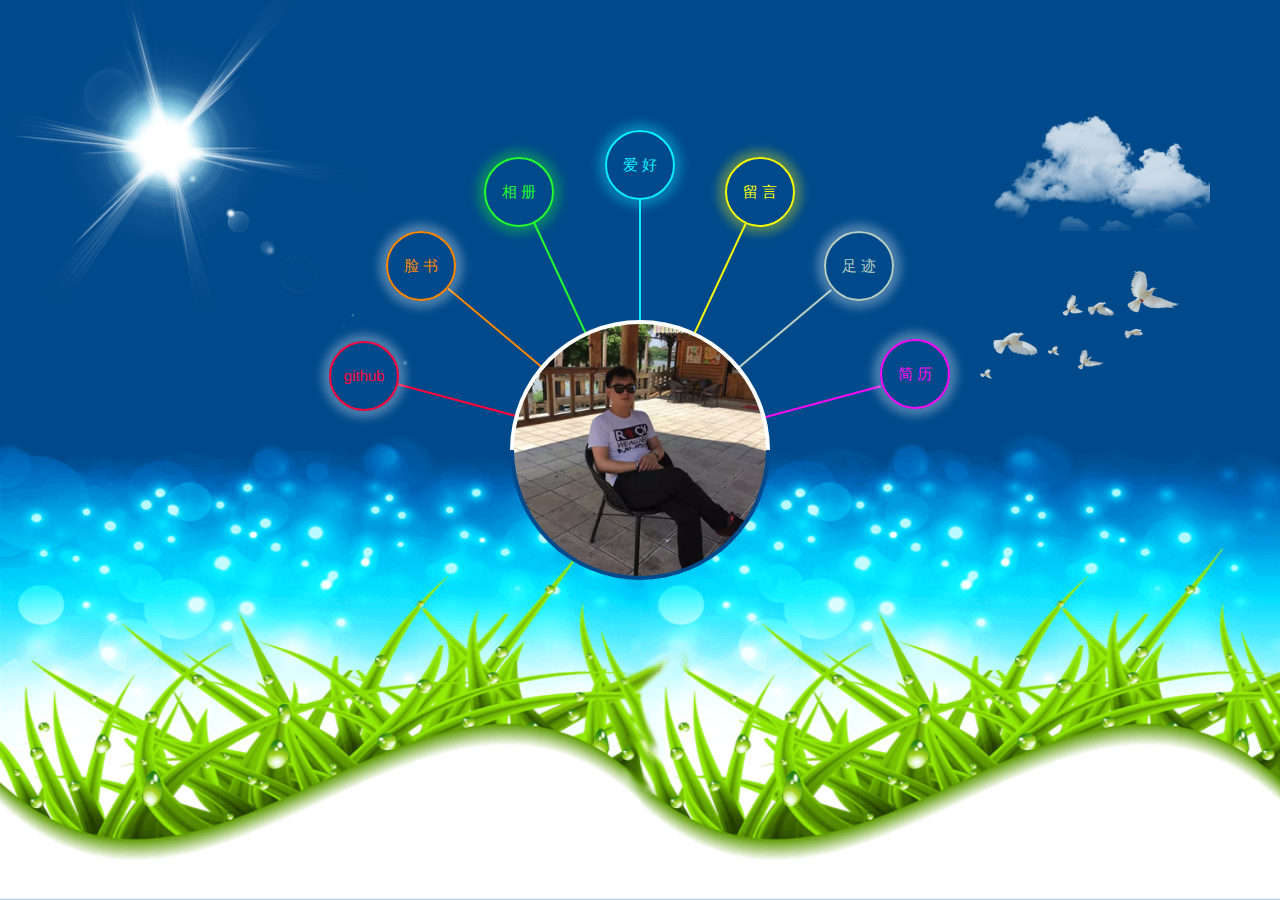
<file: index.html>
<!DOCTYPE html>
<html lang="en">
<head>
	<meta charset="UTF-8">
	<title>webzhong</title>
	<meta name="description" content="钟望，前端开发工程师">
	<meta name="keywords" content="钟望、钟、望、zhongwang、zhong、wang、webzhong、webzhongwang">
	<link href="http://webzhong.com/favorite.ico" rel="icon" type="image/x-icon">
	<link href="http://webzhong.com/favorite.ico" rel="icon" type="image/x-icon">
	<link rel="stylesheet" href="css/style.css">
</head>
<body class="home">
	<div class="bottom"></div>
	<div class="wrap">
		<section>
			<img src="images/sun.png" alt="" class="sun">
			<img src="images/bird.png" alt="" class="bird">
			<img src="images/cloud.png" alt="" class="cloud">
		</section>
		<section class="photo">
			<div class="photo-t"></div>
			<div class="photo-b"></div>
			<div class="photo-img">
				<img src="images/me.jpg" alt="">
			</div>
		</section>
		<section class="ct">
			<div class="item-line item1"></div>
			<a class="item-block item1" target="_blank" href="https://github.com/webzhongwang" >github</a>

			<div class="item-line item2"></div>
			<a class="item-block item2" target="_blank" href="https://www.facebook.com/qianyu.web">脸 书</a>

			<div class="item-line item3"></div>
			<a class="item-block item3" target="_blank" href="photo.html">相 册</a>

			<div class="item-line item4"></div>
			<a class="item-block item4" target="_blank" href="favorite.html">爱 好</a>

			<div class="item-line item5"></div>
			<a class="item-block item5" target="_blank" href="message.html">留 言</a>

			<div class="item-line item6"></div>
			<a class="item-block item6" target="_blank" href="trace.html">足 迹</a>

			<div class="item-line item7"></div>
			<a class="item-block item7" target="_blank" href="http://me.webzhong.com/">简 历</a>

			<!-- <div class="item-line item8"></div> -->
		</section>
	</div>
</body>
</html>
</file>
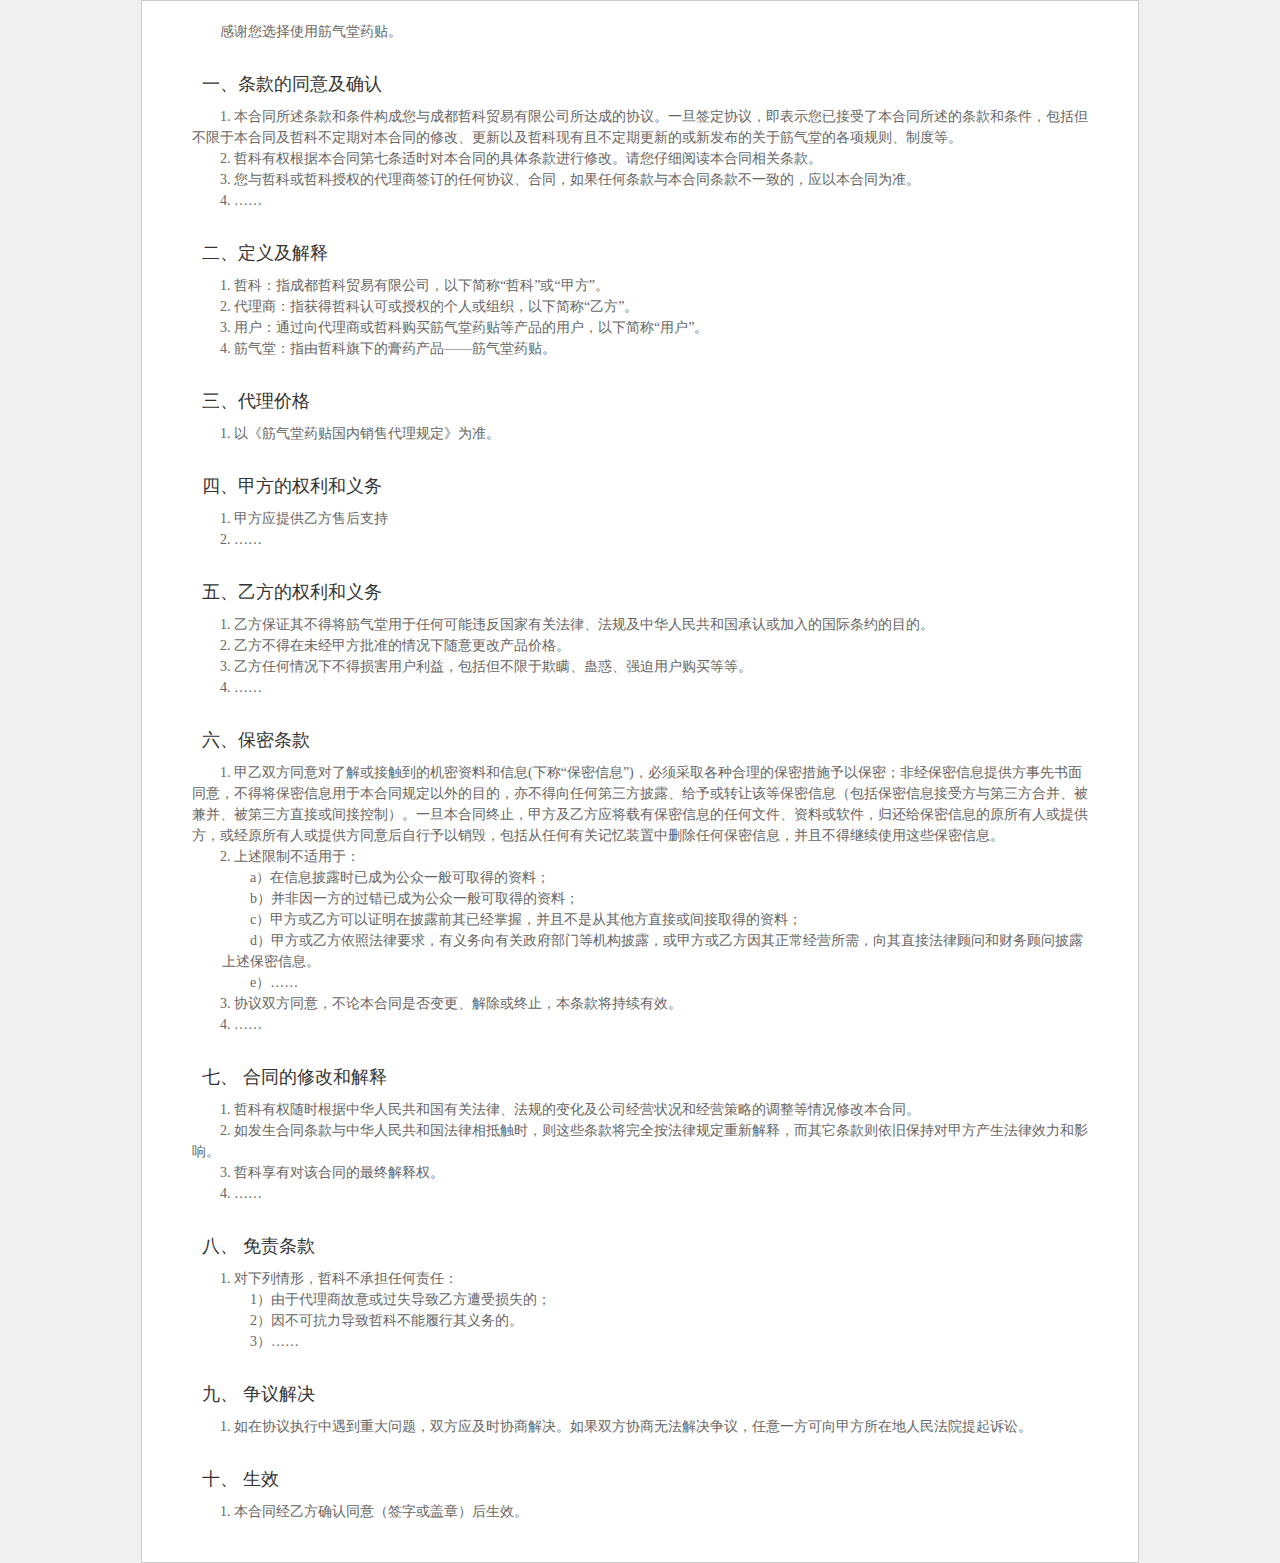
<file: contract.html>
<html lang="en"><head>
	<meta charset="UTF-8">
	<title>筋气堂合同</title>
	<style type="text/css">
		*{
			padding: 0;
			margin:0;
		}
		body{
			background-color: #f0f0f0;
		}
		.wrap{
			background-color: #fff;
			border:1px solid #ccc;
			width:70%;
			max-width: 1600px;
			margin:0 auto;
			color:#666;
			padding: 20px 50px;
		}
		.second-p{
			padding-left: 30px;
		}
		.wrap section{
			margin-bottom:20px;
		}
		.wrap section header{
			padding: 10px;
			font-size: 18px;
			color:#333;
		}
		.wrap section p{
			text-indent: 2em;
			line-height: 1.5em;
			font-size: 14px;
		}
		.title{
			padding: 20px 0;
			text-align: center;
			font-size: 30px;
			font-family: "Micorsoft YaHei";
		}
	</style>
</head>
<body>
	<div class="wrap">
		<section>
			<p>感谢您选择使用筋气堂药贴。</p>
		</section>
		<section>
			<header>一、条款的同意及确认</header>
			<div class="info">
				<p>1. 本合同所述条款和条件构成您与成都哲科贸易有限公司所达成的协议。一旦签定协议，即表示您已接受了本合同所述的条款和条件，包括但不限于本合同及哲科不定期对本合同的修改、更新以及哲科现有且不定期更新的或新发布的关于筋气堂的各项规则、制度等。</p>
				<p>2. 哲科有权根据本合同第七条适时对本合同的具体条款进行修改。请您仔细阅读本合同相关条款。</p>
				<p>3. 您与哲科或哲科授权的代理商签订的任何协议、合同，如果任何条款与本合同条款不一致的，应以本合同为准。</p>
				<p>4. ……</p>
			</div>
		</section>
		<section>
			<header>二、定义及解释</header>
			<div class="info">
				<p>1. 哲科：指成都哲科贸易有限公司，以下简称“哲科”或“甲方”。</p>
				<p>2. 代理商：指获得哲科认可或授权的个人或组织，以下简称“乙方”。</p>
				<p>3. 用户：通过向代理商或哲科购买筋气堂药贴等产品的用户，以下简称“用户”。</p>
				<p>4. 筋气堂：指由哲科旗下的膏药产品——筋气堂药贴。</p>
			</div>
		</section>
		<section>
			<header>三、代理价格</header>
			<div class="info">
				<p>1. 以《筋气堂药贴国内销售代理规定》为准。</p>
			</div>
		</section>
		<section>
			<header>四、甲方的权利和义务</header>
			<div class="info">
				<p>1. 甲方应提供乙方售后支持</p>
				<p>2. ……</p>
			</div>
		</section>
		<section>
			<header>五、乙方的权利和义务</header>
			<div class="info">
				<p>1. 乙方保证其不得将筋气堂用于任何可能违反国家有关法律、法规及中华人民共和国承认或加入的国际条约的目的。</p>
				<p>2. 乙方不得在未经甲方批准的情况下随意更改产品价格。</p>
				<p>3. 乙方任何情况下不得损害用户利益，包括但不限于欺瞒、蛊惑、强迫用户购买等等。</p>
				<p>4. ……</p>
			</div>
		</section>
		<section>
			<header>六、保密条款</header>
			<div class="info">
				<p>1. 甲乙双方同意对了解或接触到的机密资料和信息(下称“保密信息”)，必须采取各种合理的保密措施予以保密；非经保密信息提供方事先书面同意，不得将保密信息用于本合同规定以外的目的，亦不得向任何第三方披露、给予或转让该等保密信息（包括保密信息接受方与第三方合并、被兼并、被第三方直接或间接控制）。一旦本合同终止，甲方及乙方应将载有保密信息的任何文件、资料或软件，归还给保密信息的原所有人或提供方，或经原所有人或提供方同意后自行予以销毁，包括从任何有关记忆装置中删除任何保密信息，并且不得继续使用这些保密信息。</p>
				<p>2. 上述限制不适用于：</p>
				<div class="second-p">
					<p>a）在信息披露时已成为公众一般可取得的资料；</p>
					<p>b）并非因一方的过错已成为公众一般可取得的资料；</p>
					<p>c）甲方或乙方可以证明在披露前其已经掌握，并且不是从其他方直接或间接取得的资料；</p>
					<p>d）甲方或乙方依照法律要求，有义务向有关政府部门等机构披露，或甲方或乙方因其正常经营所需，向其直接法律顾问和财务顾问披露上述保密信息。</p>
					<p>e）……</p>
				</div>
				<p>3. 协议双方同意，不论本合同是否变更、解除或终止，本条款将持续有效。</p>
				<p>4. ……</p>
			</div>
		</section>
		<section>
			<header>七、 合同的修改和解释</header>
			<div class="info">
				<p>1. 哲科有权随时根据中华人民共和国有关法律、法规的变化及公司经营状况和经营策略的调整等情况修改本合同。</p>
				<p>2. 如发生合同条款与中华人民共和国法律相抵触时，则这些条款将完全按法律规定重新解释，而其它条款则依旧保持对甲方产生法律效力和影响。</p>
				<p>3. 哲科享有对该合同的最终解释权。</p>
				<p>4. ……</p>
			</div>
		</section>
		<section>
			<header>八、 免责条款</header>
			<div class="info">
				<p>1. 对下列情形，哲科不承担任何责任：</p>
				<div class="second-p">
					<p>1）由于代理商故意或过失导致乙方遭受损失的；</p>
					<p>2）因不可抗力导致哲科不能履行其义务的。</p>
					<p>3）……</p>
				</div>
			</div>
		</section>
		<section>
			<header>九、 争议解决</header>
			<div class="info">
				<p>1. 如在协议执行中遇到重大问题，双方应及时协商解决。如果双方协商无法解决争议，任意一方可向甲方所在地人民法院提起诉讼。</p>
			</div>
		</section>
		<section>
			<header>十、 生效</header>
			<div class="info">
				<p>1. 本合同经乙方确认同意（签字或盖章）后生效。</p>
			</div>
		</section>
	</div>
</body></html>
</file>
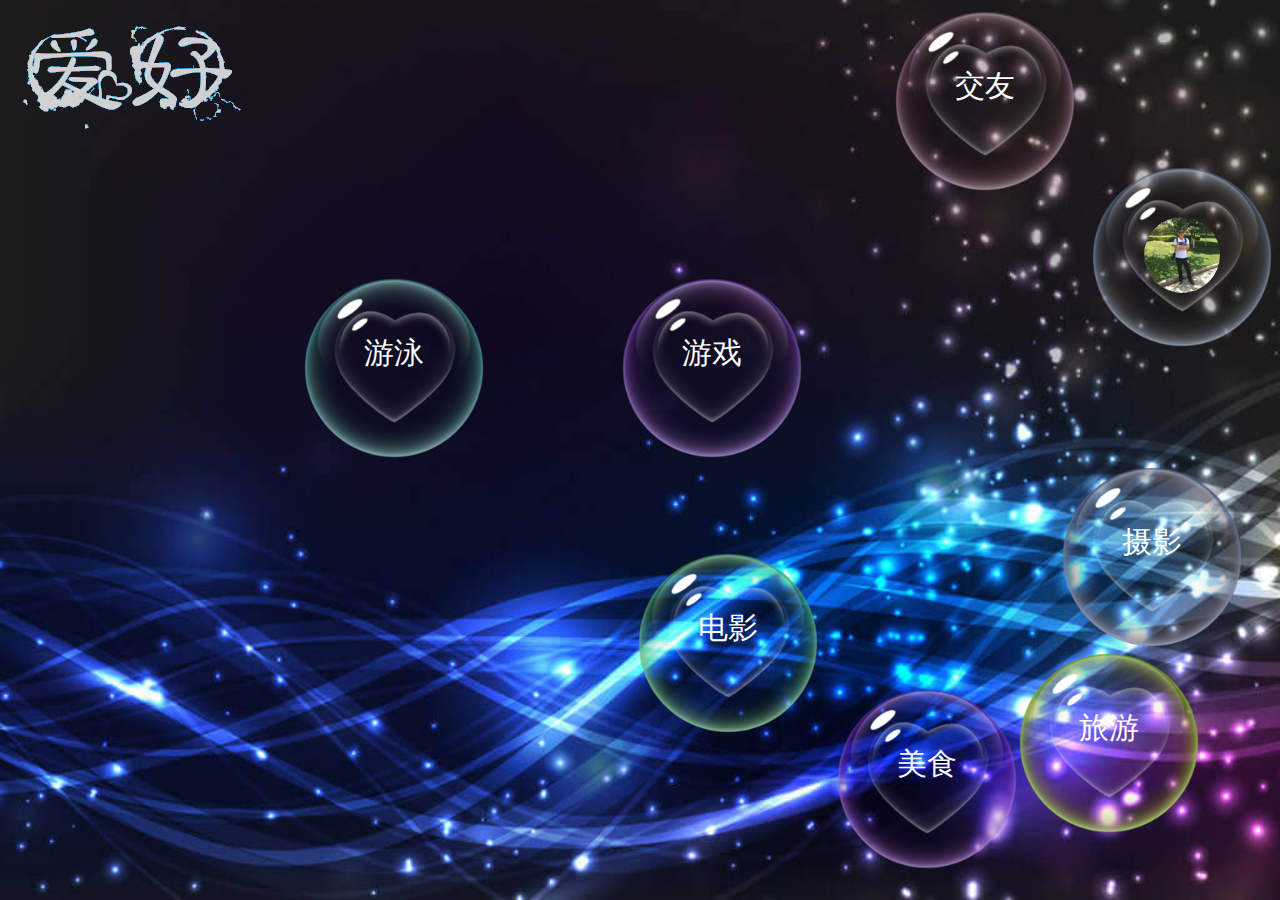
<file: favorite.html>
<!DOCTYPE html>
<html lang="en">
<head>
	<meta charset="UTF-8">
	<title>兴趣爱好</title>
	<link href="http://webzhong.com/favorite.ico" rel="icon" type="image/x-icon">
	<link rel="stylesheet" href="css/favorite.css">
</head>
<body>
	<img src="images/word-fav.png" alt="" class="fav1">
	<script type="text/javascript" src="js/bubble.js"></script>
	<script type="text/javascript" src="js/favorite.js"></script>
</body>
</html>
</file>
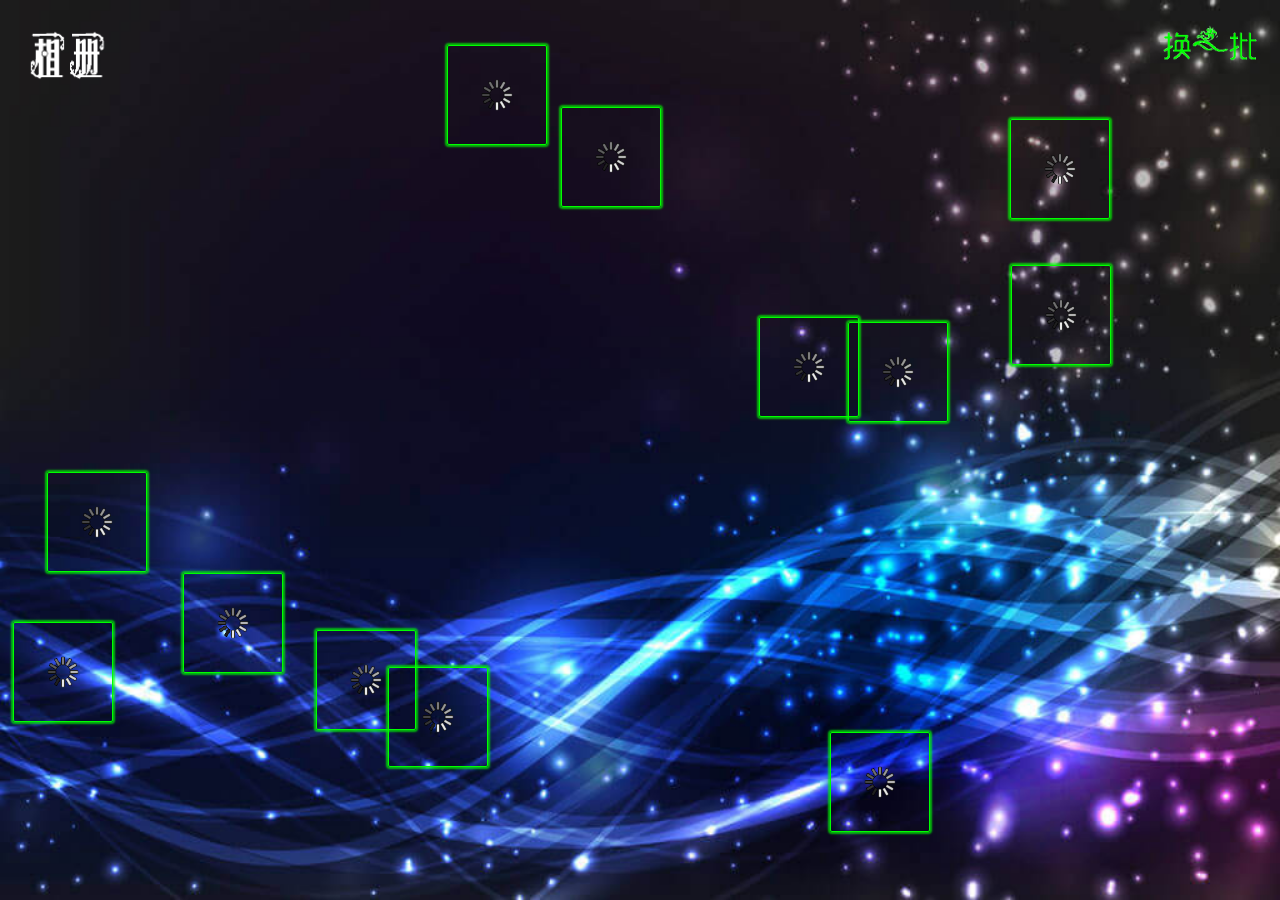
<file: photo.html>
<!DOCTYPE html>
<html lang="en">
<head>
	<meta charset="UTF-8">
	<meta http-equiv="X-UA-Compatible" content="IE=edge,chrome=1">
	<meta name="viewport" content="width=device-width, initial-scale=1, maximum-scale=1">
	<title>相册</title>
	<link href="http://webzhong.com/favorite.ico" rel="icon" type="image/x-icon">
	<link rel="stylesheet" href="css/photo.css">
</head>
<body>
	<img src="images/word-photo.png" alt="" class="word-photo">
	<img src="images/word-change.png" alt="" class="word-change" id="changePhoto">
	<div  class="container" id="container"></div>
	<script type="text/javascript" src="js/jquery.js"></script>
	<script type="text/javascript" src="js/photo.js"></script>
</body>
</html>
</file>
<file: css/style.css>
@charset "utf-8"; 
body,div,dl,dt,dd,ul,ol,li,h1,h2,h3,h4,h5,h6,pre,code,form,fieldset,legend,input,textarea,p,blockquote,th,td,hr,button,article,aside,details,figcaption,figure,footer,header,hgroup,menu,nav,section,a { 
	margin:0; 
	padding:0; 
	-webkit-box-sizing:border-box;
	-moz-box-sizing:border-box;
	-ms-box-sizing:border-box;
	-o-box-sizing:border-box;
	box-sizing:border-box;
} 
html,body{
	width: 100%;
	height: 100%;
	color: #333;
	font-family: "Microsoft YaHei","Helvetica Neue",Tahoma, Arial,sans-serif;
	font-size: 15px;
}
.clearfix:before,.clearfix:after { 
	content:""; 
	display:table; 
} 
.clearfix:after { 
	clear:both; 
	overflow:hidden; 
	display: block;
	visibility: hidden;
	height: 0;
	line-height: 0;
} 
.clearfix { 
	zoom:1;  
} 
.home{
	background: #004a8b url(../images/bg.png) repeat;
}
.bottom{
	height: 56%;
	position: absolute;
	width: 100%;
	bottom:0;
	background-size: 100% 100%;
	background-image: url(../images/home-bg.png);
}
.wrap{
	position: absolute;
	width: 100%;
	height: 100%;
	left: 0;
	top:0;
	z-index: 2;
}
.photo{
	width: 260px;
	height: 260px;
	position: absolute;
	z-index: 100;
	left: 50%;
	top:50%;
	margin-left: -130px;
	margin-top: -130px;
	border-radius: 50%;
	overflow: hidden;
	padding:4px;
}
.photo-t{
	position: absolute;
	top:0;
	left:0;
	height: 50%;
	width: 100%;
	background-color: #fff;
}
.photo-b{
	position: absolute;
	bottom:0;
	left:0;
	height: 50%;
	width: 100%;
	background-color: #004a8b;
}
.photo-img{
	overflow: hidden;
	border-radius: 50%;
}
.photo-img img{
	display: block;
	width:100%;
	height: 100%;
	position: relative;
	z-index: 3;
	transform: rotate(0.5deg);
	-webkit-transform: rotate(0.5deg);
	-moz-transform: rotate(0.5deg);
	-ms-transform: rotate(0.5deg);
}
.ct{
	width: 260px;
	height: 260px;
	position: absolute;
	left: 50%;
	top:50%;
	margin-left: -130px;
	margin-top: -130px;
	border-radius: 50%;
	padding:4px;
}
.item-line{
	border-width: 1px;
	border-style: solid;
	width: 2px;
	height: 250px;
	left:129px;
	bottom:130px;
	position: absolute;
	z-index: 10;
  	transform-origin:0% 100%;
}
a.item-block,
.item-block{
	position: absolute;
	z-index: 10;
	border-radius: 50%;
	border-width:2px;
	border-style: solid;
	text-align: center;
	text-decoration: none;
	display: block;
	width: 70px;
    height: 70px;
    line-height: 66px;
    box-shadow: 0 0 10px 7px rgba(255,255,255,.3);
	/*background:url(../images/temp.png) no-repeat center center / 100% 100%;*/
}
.item-block:hover{
	box-shadow: 0 0 10px 10px rgba(255,255,255,.3);
}
.item-line.item1{
	border-color: #ff053b;
    -webkit-transform: rotate(-75deg);
    -moz-transform: rotate(-75deg);
    -ms-transform: rotate(-75deg);
    transform: rotate(-75deg);
}
.item-block.item1{
	border-color: #ff053b;
    left: -181px;
    top: 21px;
    color: #ff053b;
}
.item-line.item2{
	border-color: #ff8800;
	-webkit-transform: rotate(-50deg);
	-moz-transform: rotate(-50deg);
	-ms-transform: rotate(-50deg);
    transform: rotate(-50deg);
}
.item-block.item2{
	border-color: #ff8800;
    left: -124px;
    top: -89px;
    color: #ff8800;
}
.item-line.item3{
	border-color: #21ff2c;
    -webkit-transform: rotate(-25deg);
    -moz-transform: rotate(-25deg);
    -ms-transform: rotate(-25deg);
    transform: rotate(-25deg);
}
.item-block.item3{
	border-color: #21ff2c;
    left: -26px;
    top: -163px;
    color: #21ff2c;
    box-shadow: 0 0 10px 7px rgba(33,255,44,.3);
}
.item-block.item3:hover{
	box-shadow: 0 0 10px 10px rgba(33,255,44,.3);
}
.item-line.item4{
	border-color: #0aefff;
}
.item-block.item4{
	border-color: #0aefff;
    left: 95px;
    top: -190px;
    color: #0aefff;
    box-shadow: 0 0 10px 7px rgba(10,239,255,.3);
}
.item-block.item4:hover{
	box-shadow: 0 0 10px 10px rgba(10,239,255,.3);
}
.item-line.item5{
	border-color: #fbff05;
    -webkit-transform: rotate(25deg);
    -moz-transform: rotate(25deg);
    -ms-transform: rotate(25deg);
    transform: rotate(25deg);
}
.item-block.item5{
	border-color: #fbff05;
    left: 215px;
    top: -163px;
    color: #fbff05;
    box-shadow: 0 0 10px 7px rgba(251,255,5,.3);
}
.item-block.item5:hover{
	box-shadow: 0 0 10px 10px rgba(251,255,5,.3);
}
.item-line.item6{
	border-color: #b7cec1;
    -webkit-transform: rotate(50deg);
    -moz-transform: rotate(50deg);
    -ms-transform: rotate(50deg);
    transform: rotate(50deg);
}
.item-block.item6{
	border-color: #b7cec1;
    left: 314px;
    top: -89px;
    color: #b7cec1;
}
.item-line.item7{
	border-color: #ff0af7;
	-webkit-transform: rotate(75deg);
	-moz-transform: rotate(75deg);
	-ms-transform: rotate(75deg);
    transform: rotate(75deg);
}
.item-block.item7{
	border-color: #ff0af7;
    left: 370px;
    top: 19px;
    color: #ff0af7;
}

/*.item-line.item8{
	background-color: #fff;
	transform: rotate(-75deg);
	z-index: 2;
	height: 880px;
}*/

.bird{
	position: absolute;
	z-index: 3;
	top:50%;
	margin-top: -180px;
	right:100px;
	opacity: .82;
}
.cloud{
	position: absolute;
	z-index: 2;
	top:50%;
	margin-top: -340px;
	right:70px;
	opacity: .82;
}
.sun{
	position: absolute;
	z-index: 2;
	left:0;
	top:0;
}
</file>
<file: css/favorite.css>
@charset "utf-8"; 
body,div,dl,dt,dd,ul,ol,li,h1,h2,h3,h4,h5,h6,pre,code,form,fieldset,legend,input,textarea,p,blockquote,th,td,hr,button,article,aside,details,figcaption,figure,footer,header,hgroup,menu,nav,section,a { 
	margin:0; 
	padding:0; 
	-webkit-box-sizing:border-box;
	-moz-box-sizing:border-box;
	-ms-box-sizing:border-box;
	-o-box-sizing:border-box;
	box-sizing:border-box;
} 
html,body{
	width: 100%;
	height: 100%;
	color: #333;
	font-family: "Microsoft YaHei","Helvetica Neue",Tahoma, Arial,sans-serif;
	font-size: 15px;
}
body{
	background: #000 url(../images/favbg.jpg) no-repeat center center / 100% 100%;
}
.clearfix:before,.clearfix:after { 
	content:""; 
	display:table; 
} 
.clearfix:after { 
	clear:both; 
	overflow:hidden; 
	display: block;
	visibility: hidden;
	height: 0;
	line-height: 0;
} 
.clearfix { 
	zoom:1;  
} 
a.bub-link{
	position: absolute;
	width: 100%;
	height: 100%;
	color:#fff;
	left:0;
	top:0;
	z-index: 20;
	font-size: 30px;
	line-height: 150px;
	text-align: center;
	text-decoration: none;
}
a.bub-link-photo{
	position: absolute;
	z-index: 20;
	width: 76px;
	height: 76px;
	border-radius: 50%;
	top:50%;
	left:50%;
	margin-top: -40px;
	margin-left: -38px;
	display: block;
	background-repeat: no-repeat;
	background-size: cover;
}
.fav1{
	position: absolute;
	display: block;
	top:20px;
	left:20px;
	opacity: .8;
}
</file>
<file: css/photo.css>
@charset "utf-8"; 
body,div,dl,dt,dd,ul,ol,li,h1,h2,h3,h4,h5,h6,pre,code,form,fieldset,legend,input,textarea,p,blockquote,th,td,hr,button,article,aside,details,figcaption,figure,footer,header,hgroup,menu,nav,section,a { 
	margin:0; 
	padding:0; 
	-webkit-box-sizing:border-box;
	-moz-box-sizing:border-box;
	-ms-box-sizing:border-box;
	-o-box-sizing:border-box;
	box-sizing:border-box;
} 
html,body{
	width: 100%;
	height: 100%;
	color: #333;
	font-family: "Microsoft YaHei","Helvetica Neue",Tahoma, Arial,sans-serif;
	font-size: 15px;
}
body{
	background: #000 url(../images/favbg.jpg) no-repeat center center / 100% 100%;
}
.clearfix:before,.clearfix:after { 
	content:""; 
	display:table; 
} 
.clearfix:after { 
	clear:both; 
	overflow:hidden; 
	display: block;
	visibility: hidden;
	height: 0;
	line-height: 0;
} 
.clearfix { 
	zoom:1;  
} 
.word-photo{
	position: absolute;
	left:20px;
	top:20px;
	width: 100px;
}
.word-change{
	position: absolute;
	right: 20px;
	top:20px;
	width: 100px;
	cursor: pointer;
	z-index: 500;
}
.word-change:hover{
	opacity: .8;
}
.item{
	position: absolute;
	z-index: 1;
	width: 100px;
	height: 100px;
	background-repeat: no-repeat;
	background-size: 32px 32px;
	background-position: center;
	background-image: url(../images/loading.gif);
	border:1px solid lime;
	box-shadow: 0 0 2px 2px rgba(0,255,0,.7);
	border-radius:2px;
}
.item.show{
	box-shadow: 0 0 3px 3px rgba(0,255,0,.7);
	-webkit-animation: show 1s forwards;
	-moz-animation: show 1s forwards;
	-ms-animation: show 1s forwards;
	animation: show 1s forwards;
}
.item-in{
	background-repeat: no-repeat;
	background-size: cover;
	background-position: center;
	width:100%;
	height: 100%;
}
@-webkit-keyframes show {
	
	from {
		width:100px;
		height: 100px;
		-webkit-transform: rotate(0deg);
	}
	to {
		width:400px;
		height: 400px;
		-webkit-transform: rotate(360deg);
		left:50%;
		top:50%;
		margin-left: -200px;
		margin-top: -200px;
	}
}
@-moz-keyframes show {
	
	from {
		width:100px;
		height: 100px;
		-moz-transform: rotate(0deg);
	}
	to {
		width:400px;
		height: 400px;
		-moz-transform: rotate(360deg);
		left:50%;
		top:50%;
		margin-left: -200px;
		margin-top: -200px;
	}
}
@-ms-keyframes show {
	
	from {
		width:100px;
		height: 100px;
		-ms-transform: rotate(0deg);
	}
	to {
		width:400px;
		height: 400px;
		-ms-transform: rotate(360deg);
		left:50%;
		top:50%;
		margin-left: -200px;
		margin-top: -200px;
	}
}
@keyframes show {
	from {
		width:100px;
		height: 100px;
		transform: rotate(0deg);
	}
	to {
		width:400px;
		height: 400px;
		transform: rotate(360deg);
		left:50%;
		top:50%;
		margin-left: -200px;
		margin-top: -200px;
	}
}
</file>
